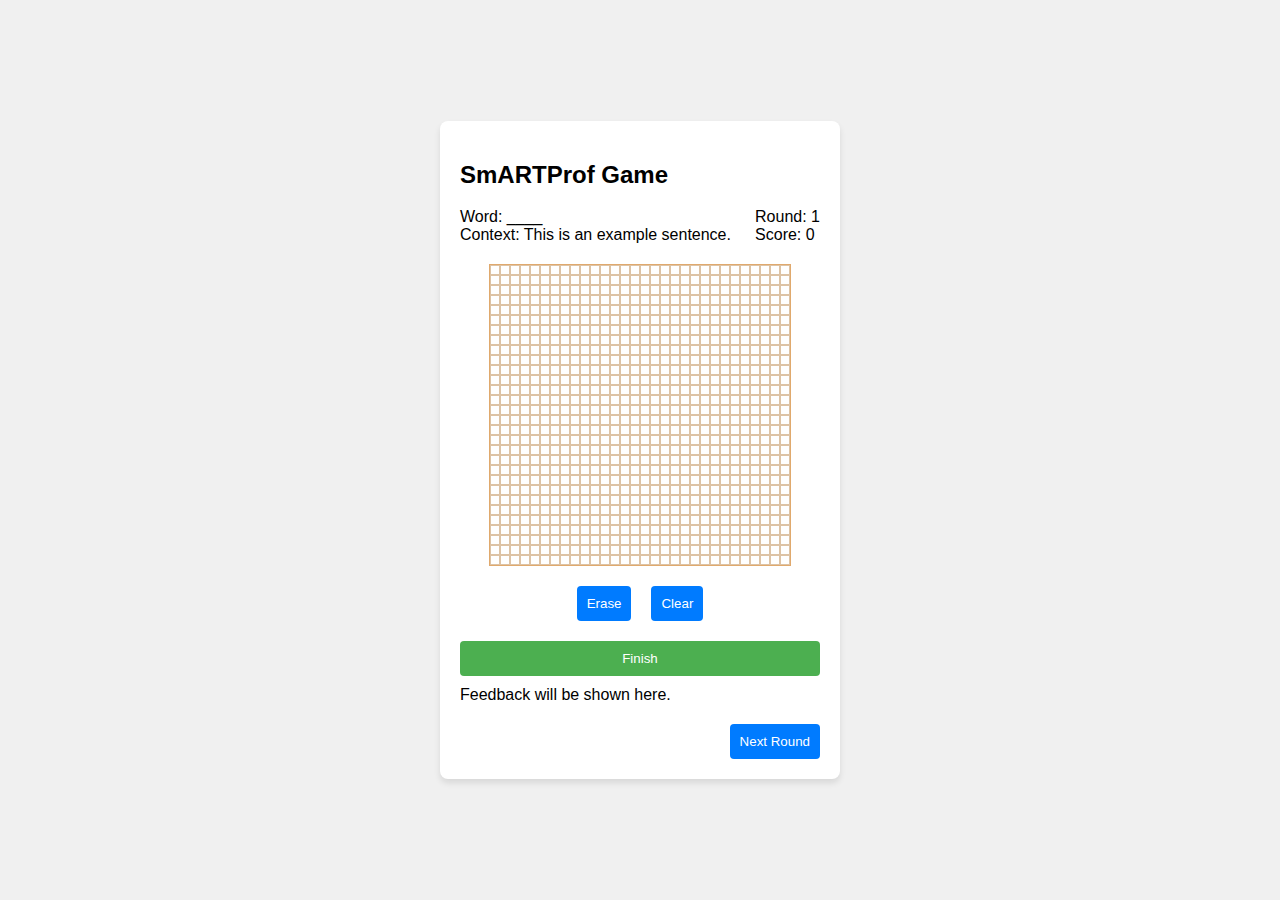
<file: SmARTProf/main-game.html>
<!DOCTYPE html>
<html lang="en">
<head>
    <meta charset="UTF-8">
    <meta name="viewport" content="width=device-width, initial-scale=1.0">
    <title>SmARTProf Game</title>
    <link rel="icon" type="image/x-icon" href="./images/etch-icon.png">
    <link rel="stylesheet" href="styles/main-game-styles.css">
    <script src="scripts/script.js" defer></script>
    <script src="scripts/drawing.js" defer></script>
</head>
<body>
    <div class="game-container">
        <h2 id="title">SmARTProf Game</h2>
        
        <div class="labels-container">
            <div class="left-labels">
                <label id="word-label">Word: ____</label>
                <label id="context-label">Context: This is an example sentence.</label>
            </div>
            <div class="right-labels">
                <label id="round-label">Round: 1</label>
                <label id="score-label">Score: 0</label>
            </div>
        </div>

        <div id="squareContainer" draggable="false">
            <!-- 30x30 divs created in JS -->
        </div>

        <div class="settings-buttons">
            <button id="erasebtn" class="erase-button">Erase</button>
            <button id="clearbtn" class="clear-button">Clear</button>
        </div>

        <button class="finish-button" onclick="finishRound()">Finish</button>

        <div class="feedback-container">
            <label id="feedback-label">Feedback will be shown here.</label>
        </div>

        <div class="next-round-container">
            <button class="next-round-button" onclick="nextRound()">Next Round</button>
        </div>
    </div>
</body>
</html>
</file>
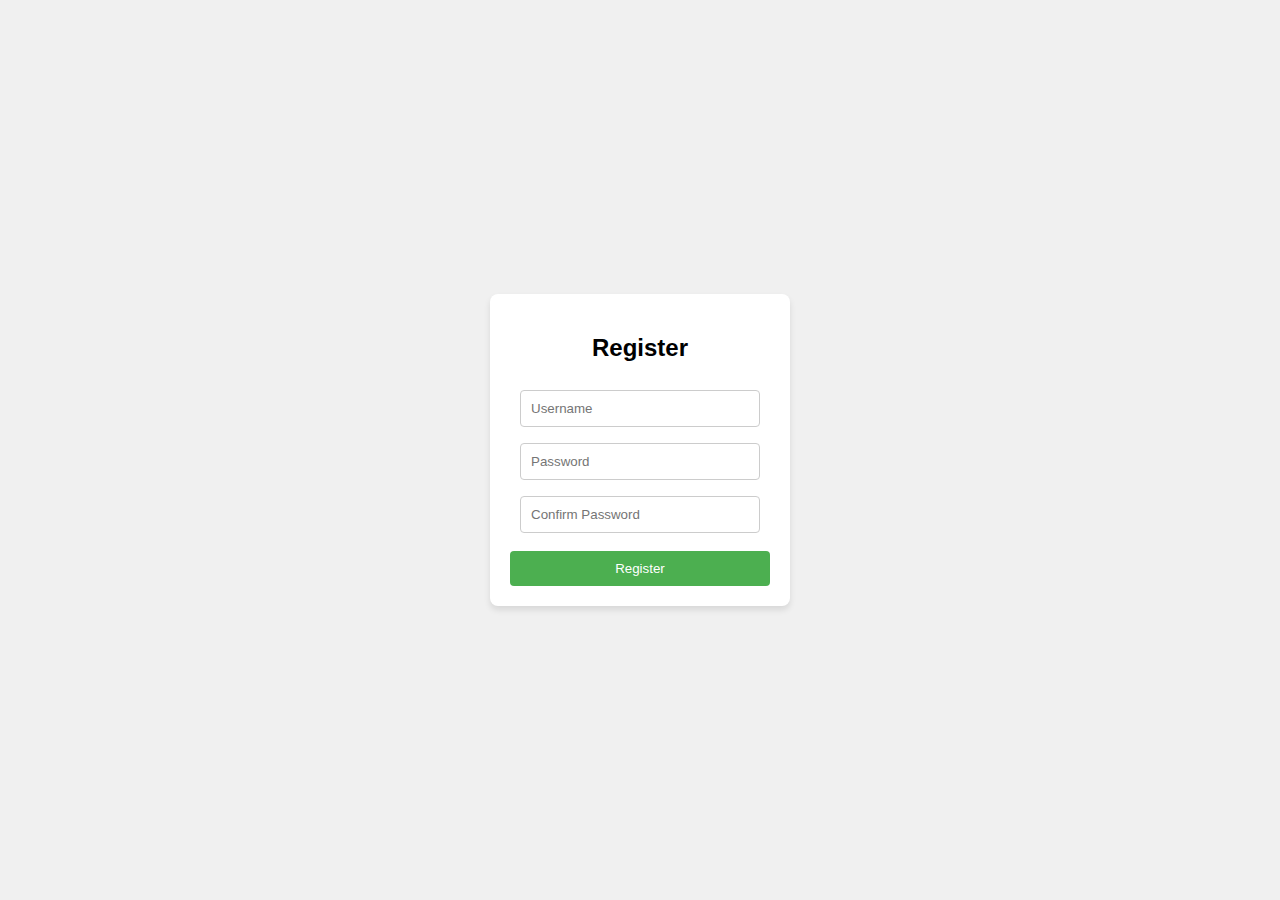
<file: SmARTProf/register.html>
<!DOCTYPE html>
<html lang="en">
<head>
    <meta charset="UTF-8">
    <meta name="viewport" content="width=device-width, initial-scale=1.0">
    <title>SmARTProf Register</title>
    <link rel="stylesheet" href="styles/register-styles.css">
    <script src="scripts/script.js" defer></script>
    
</head>
<body>
    <div class="register-container">
        <h2>Register</h2>
        <input type="text" id="username" placeholder="Username" required>
        <input type="password" id="password" placeholder="Password" required>
        <input type="password" id="confirm-password" placeholder="Confirm Password" required>
        <button class="register-page-buttons" id="register-button" onclick="register()">Register</button>
    </div>
</body>
</html>
</file>
<file: SmARTProf/styles/main-game-styles.css>
body {
    font-family: Arial, sans-serif;
    display: flex;
    justify-content: center;
    align-items: center;
    height: 100vh;
    background-color: #f0f0f0;
    margin: 0;
}

/* Game style */

.game-container {
    background-color: #fff;
    padding: 20px;
    border-radius: 8px;
    box-shadow: 0 4px 6px rgba(0, 0, 0, 0.1);
    width: 400px; /* Increased width for better layout */
    text-align: left; /* Align text to the left */
    box-sizing: border-box;
    margin: auto; /* Center the game container */
}

.labels-container {
    display: flex;
    justify-content: space-between; /* Space out left and right labels */
}

.left-labels, .right-labels {
    display: flex;
    flex-direction: column; /* Stack labels vertically */
}

/* Drawing board styles */
#squareContainer {
    display: grid;
    width: 300px; /* Set width for drawing board */
    height: 300px; /* Set height for drawing board */
    grid-template-columns: repeat(30, 1fr); /* 30 columns */
    grid-template-rows: repeat(30, 1fr); /* 30 rows */
    background-color: white;
    border: solid 1px #E0A96D; /* Border for the drawing board */
    margin: 20px auto; /* Center the drawing board */
}

/* Individual square styles */
.squares {
    border: solid 1px; 
    border-color: #DDC3A5; /* Color for the squares */
    background-color: transparent; /* Background color for each square */
    cursor: pointer; /* Change cursor on hover */
}

.finish-button {
    width: 100%;
    background-color: #4CAF50;
    color: white;
    border: none;
    border-radius: 4px;
    padding: 10px;
    cursor: pointer;
    margin-bottom: 10px; /* Space below the finish button */
}

.finish-button:hover {
    background-color: #45a049; /* Change background color on hover */
}

.feedback-container {
    margin-bottom: 20px; /* Space above feedback label */
}

.next-round-container {
    display: flex;
    justify-content: flex-end; /* Align next round button to the right */
}

.next-round-button {
    background-color: #007bff;
    color: white;
    border: none;
    border-radius: 4px;
    padding: 10px;
    cursor: pointer;
}

.next-round-button:hover {
    background-color: #0056b3; /* Change background color on hover */
}

.settings-buttons {
    display: flex; /* Use flexbox for alignment */
    justify-content: center; /* Center the buttons horizontally */
    margin: 20px 0; /* Add margin to create space above and below */
}

.erase-button, .clear-button {
    background-color: #007bff;
    color: white;
    border: none;
    border-radius: 4px;
    padding: 10px;
    cursor: pointer;
}

.settings-buttons button {
    margin: 0 10px;
}

.toggled {
    background-color: #ff4d4d;
    color: white;
}
</file>
<file: SmARTProf/styles/register-styles.css>
body {
    font-family: Arial, sans-serif;
    display: flex;
    justify-content: center;
    align-items: center;
    height: 100vh;
    background-color: #f0f0f0;
    margin: 0;
}

.register-container {
    background-color: #fff;
    padding: 20px;
    border-radius: 8px;
    box-shadow: 0 4px 6px rgba(0, 0, 0, 0.1);
    width: 300px;
    text-align: center;
    box-sizing: border-box;
}

input {
    width: calc(100% - 20px); /* Subtract padding to ensure full width */
    padding: 10px;
    margin: 8px 0;
    border: 1px solid #ccc;
    border-radius: 4px;
    box-sizing: border-box; /* Prevent padding from affecting width */
}

.register-page-buttons {
    width: 100%;
    padding: 10px;
    border-radius: 4px;
    cursor: pointer;
    margin-top: 10px;
    box-sizing: border-box;
}

#register-button {
    background-color: #4CAF50;
    color: white;
    border: none;
}
</file>
